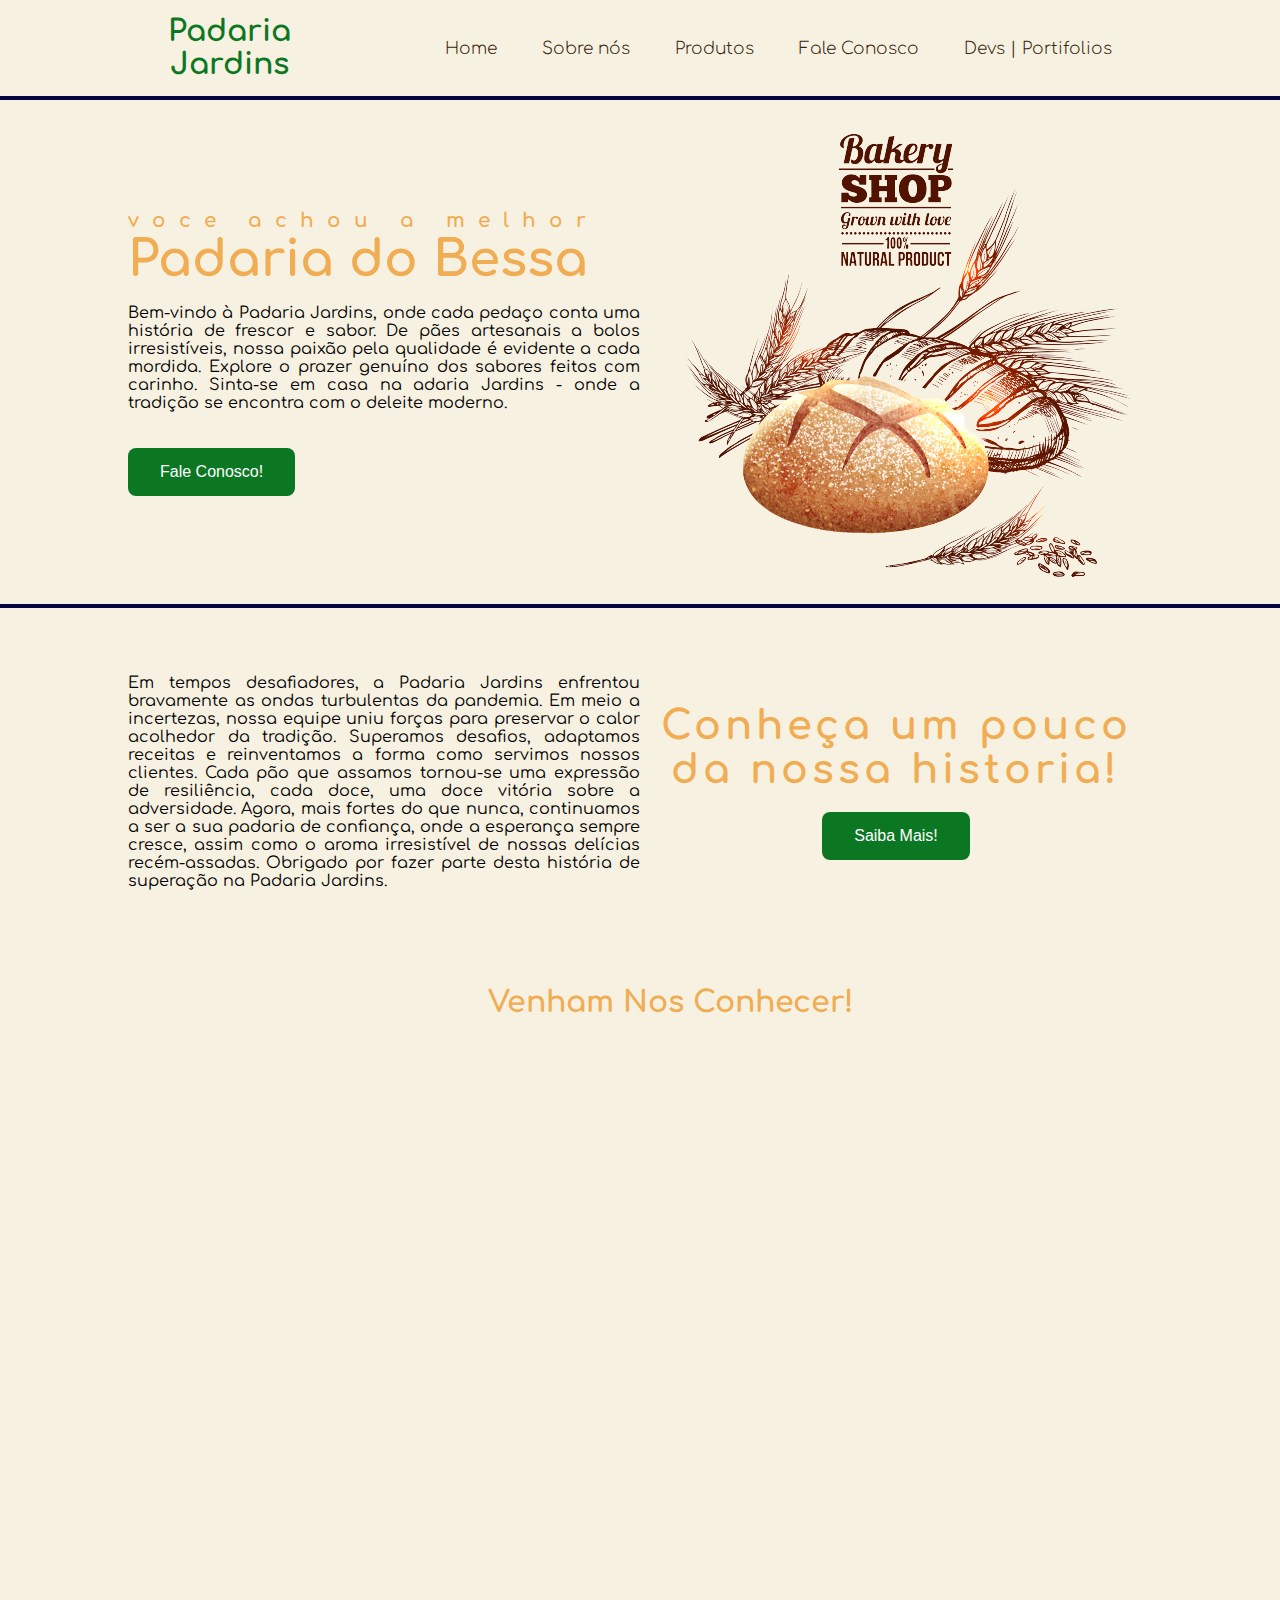
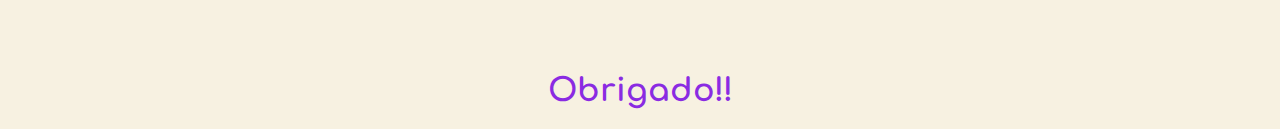
<file: index.html>
<!DOCTYPE html>
<html lang="pt-BR">

<head>
    <meta charset="UTF-8">
    <meta name="viewport" content="width=device-width, initial-scale=1.0">
    <title>Padaria Jardins | Bessa</title>
    <link rel="stylesheet" href="menu_css/styles.css">
    <link rel="stylesheet" href="menu_css/styles_nav.css">
    <link rel="stylesheet" href="menu_css/styles_header.css">
    <link rel="stylesheet" href="menu_css/styles_mapa.css">
    <link rel="stylesheet" href="menu_css/styles_historia.css">
    <link href="https://unpkg.com/aos@2.3.1/dist/aos.css" rel="stylesheet">
</head>

<body>
    <nav class="navbar">
        <div class="logo">
            <h1>Padaria Jardins</h1>
        </div>
        <div class="menu">
            <a href="index.html">Home</a>
            <a href="index_sobre.html">Sobre nós</a>
            <a href="index_produtos.html">Produtos</a>
            <a href="index_contato.html">Fale Conosco</a>
            <a href="index_portifolios.html">Devs | Portifolios</a>
        </div>
    </nav>

    <header>
        <div class="header">
            <div class="left_header">
                <h2 style="letter-spacing: 13px;">voce achou a melhor</h2>
                <h2 style="font-size: 50px;">Padaria do Bessa</h2>
                <p style="text-align: justify;">Bem-vindo à Padaria Jardins, onde cada pedaço conta uma história de frescor e sabor. De pães
                    artesanais a bolos irresistíveis, nossa paixão pela qualidade é evidente a cada mordida. Explore o
                    prazer genuíno dos sabores feitos com carinho. Sinta-se em casa na adaria Jardins - onde a tradição
                    se encontra com o deleite moderno. </p>
                <a href="index_contato.html"><button class="contact_header">Fale Conosco!</button></a>
            </div>
            <div class="rigth_header">
                <img style="max-width: 100%;" src="imgs/7334-removebg-preview.png" alt="">
            </div>
        </div>


        <div class="historia">
            <div class="text_historia">
                <p>Em tempos desafiadores, a Padaria Jardins enfrentou bravamente as ondas turbulentas da pandemia. Em meio a incertezas, nossa equipe uniu forças para preservar o calor acolhedor da tradição. Superamos desafios, adaptamos receitas e reinventamos a forma como servimos nossos clientes. Cada pão que assamos tornou-se uma expressão de resiliência, cada doce, uma doce vitória sobre a adversidade. Agora, mais fortes do que nunca, continuamos a ser a sua padaria de confiança, onde a esperança sempre cresce, assim como o aroma irresistível de nossas delícias recém-assadas. Obrigado por fazer parte desta história de superação na Padaria Jardins.</p>

            </div>
            <div class="titulo_historia">
                <h2 style="letter-spacing: 4px;">Conheça um pouco da nossa historia!</h2>
                <a href="index_sobre.html"><button class="contact_header">Saiba Mais!</button></a>
            </div>


        </div>







        <div class="mapa">
            <div class="esquerda_mapa">
                <h2 style="font-size: 30px;">Venham Nos Conhecer!</h2>
            </div>

            <div class="direita_mapa">
                <iframe src="https://www.google.com/maps/embed?pb=!1m18!1m12!1m3!1d5599.632874487747!2d-34.85271914910013!3d-7.06339743353033!2m3!1f0!2f0!3f0!3m2!1i1024!2i768!4f13.1!3m3!1m2!1s0x7acddffbda14af1%3A0xc7e975455971a06!2spadaria%20jardins!5e0!3m2!1spt-BR!2sbr!4v1700713250804!5m2!1spt-BR!2sbr" width="600" height="450" style="border:0;" allowfullscreen="" loading="lazy" referrerpolicy="no-referrer-when-downgrade"></iframe>
            </div>
        </div>




        <script>
            AOS.init();
        </script>
        <script src="https://unpkg.com/aos@2.3.1/dist/aos.js"></script>
    </header>


    <h1 style="color: blueviolet; text-align: center; margin-top: 200PX;">Obrigado!!</h1>
</body>

</html>
</file>
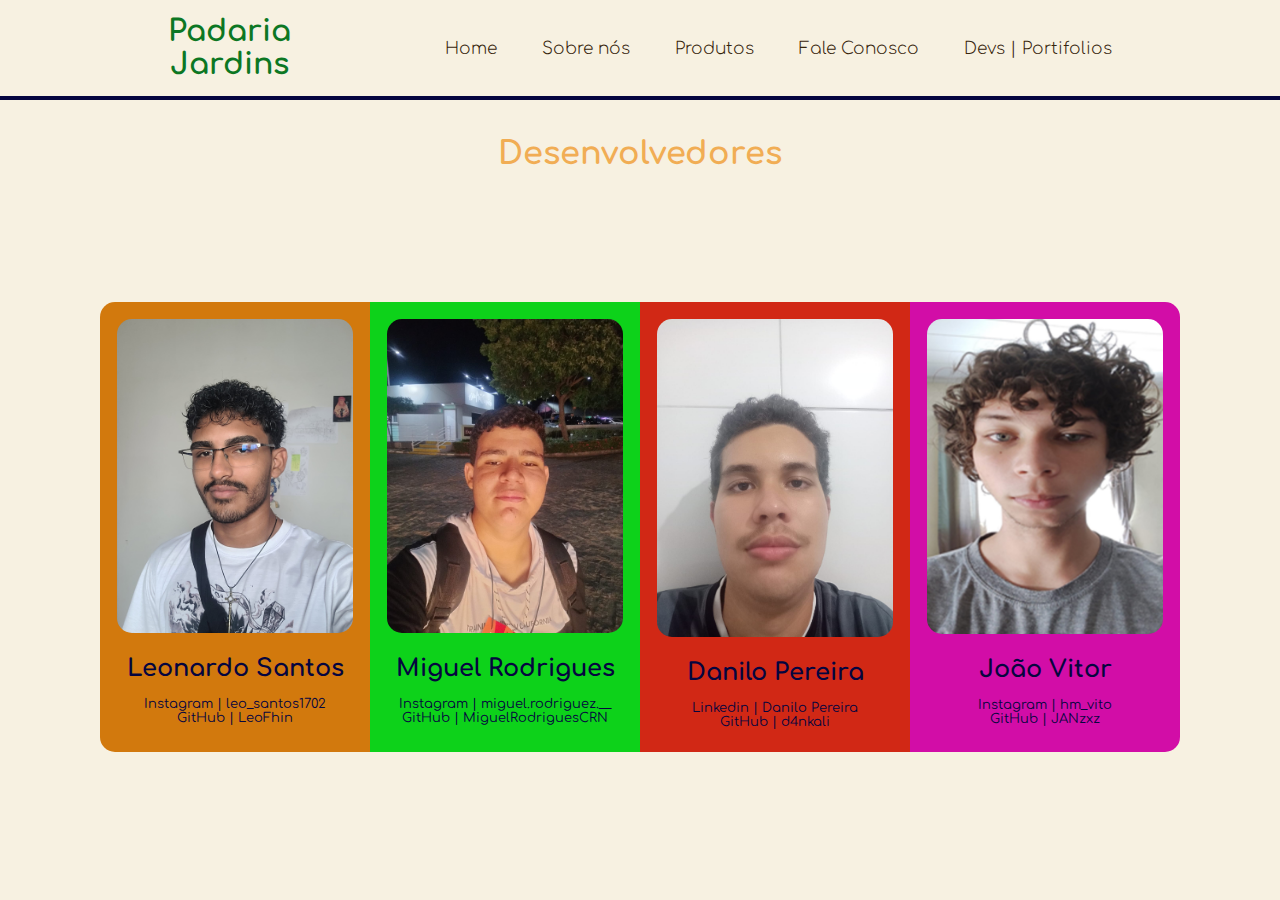
<file: index_portifolios.html>
<!DOCTYPE html>
<html lang="pt-BR">

<head>
    <meta charset="UTF-8">
    <meta name="viewport" content="width=device-width, initial-scale=1.0">
    <link rel="stylesheet" href="menu_css/styles.css">
    <link rel="stylesheet" href="menu_css/styles_nav.css">
    <link rel="stylesheet" href="menu_css/styles_cards.css">
    
    <title>Padaria Jardins | Portifolios</title>
</head>

<body>

    <nav class="navbar">
        <div class="logo">
            <h1>Padaria Jardins</h1> 
        </div>
        <div class="menu">
            <a href="index.html">Home</a>
            <a href="index_sobre.html">Sobre nós</a>
            <a href="index_produtos.html">Produtos</a>
            <a href="index_contato.html">Fale Conosco</a>
            <a href="index_portifolios.html">Devs | Portifolios</a>
        </div>

    </nav>

    <br>

    <h1 class="texto">Desenvolvedores</h1>

    <section id="conteudo">
        <div class="painel">
            <img src="imgs/cards/leornado_perfil.jpeg" alt="Foto de Leonardo">
            <div class="texto">
                <h2>Leonardo Santos</h2>
                <p><a href="https://instagram.com/leo_santos1702?igshid=OGQ5ZDc2ODk2ZA==" target="_blank">Instagram | leo_santos1702</a> <br>
                    <a href="https://github.com/LeoFhin" target="_blank">GitHub | LeoFhin</a></p>

            </div>
        </div>

        <div class="painel">
            <img src="imgs/cards/miguel_perfil.jpeg" alt="Foto de Miguel">
            <div class="texto">
                <h2>Miguel Rodrigues</h2>
                <p><a href="https://instagram.com/miguel.rodriguez.__?igshid=OGQ5ZDc2ODk2ZA==" target="_blank">Instagram | miguel.rodriguez.__ </a><br>
                    <a href="https://github.com/MiguelRodriguesCRN" target="_blank">GitHub | MiguelRodriguesCRN</a></p>
            </div>
        </div>

        <div class="painel">
            <img src="imgs/cards/danilo_perfil.jpeg" alt="Foto de Danilo">
            <div class="texto">
                <h2>Danilo Pereira</h2>
                <p><a href="https://www.linkedin.com/in/danilo-pereira-a568072a0/" target="_blank">Linkedin | Danilo Pereira </a> <br>
                    <a href="https://github.com/d4nkali" target="_blank">GitHub | d4nkali</a></p>
            </div>
            
        </div>

        <div class="painel">
            <img src="imgs/cards/joão_perfil.jpeg" alt="Foto de joão">
            <div class="texto">
                <h2>João Vitor</h2>
                <p><a href="https://instagram.com/hm_vito?utm_source=qr&igshid=MzNlNGNkZWQ4Mg==" target="_blank">Instagram | hm_vito</a> <br>
                    <a href="https://github.com/JANzxz" target="_blank">GitHub | JANzxz</a></p>
            </div>
            
        </div>
    </section>



</body>

</html>
</file>
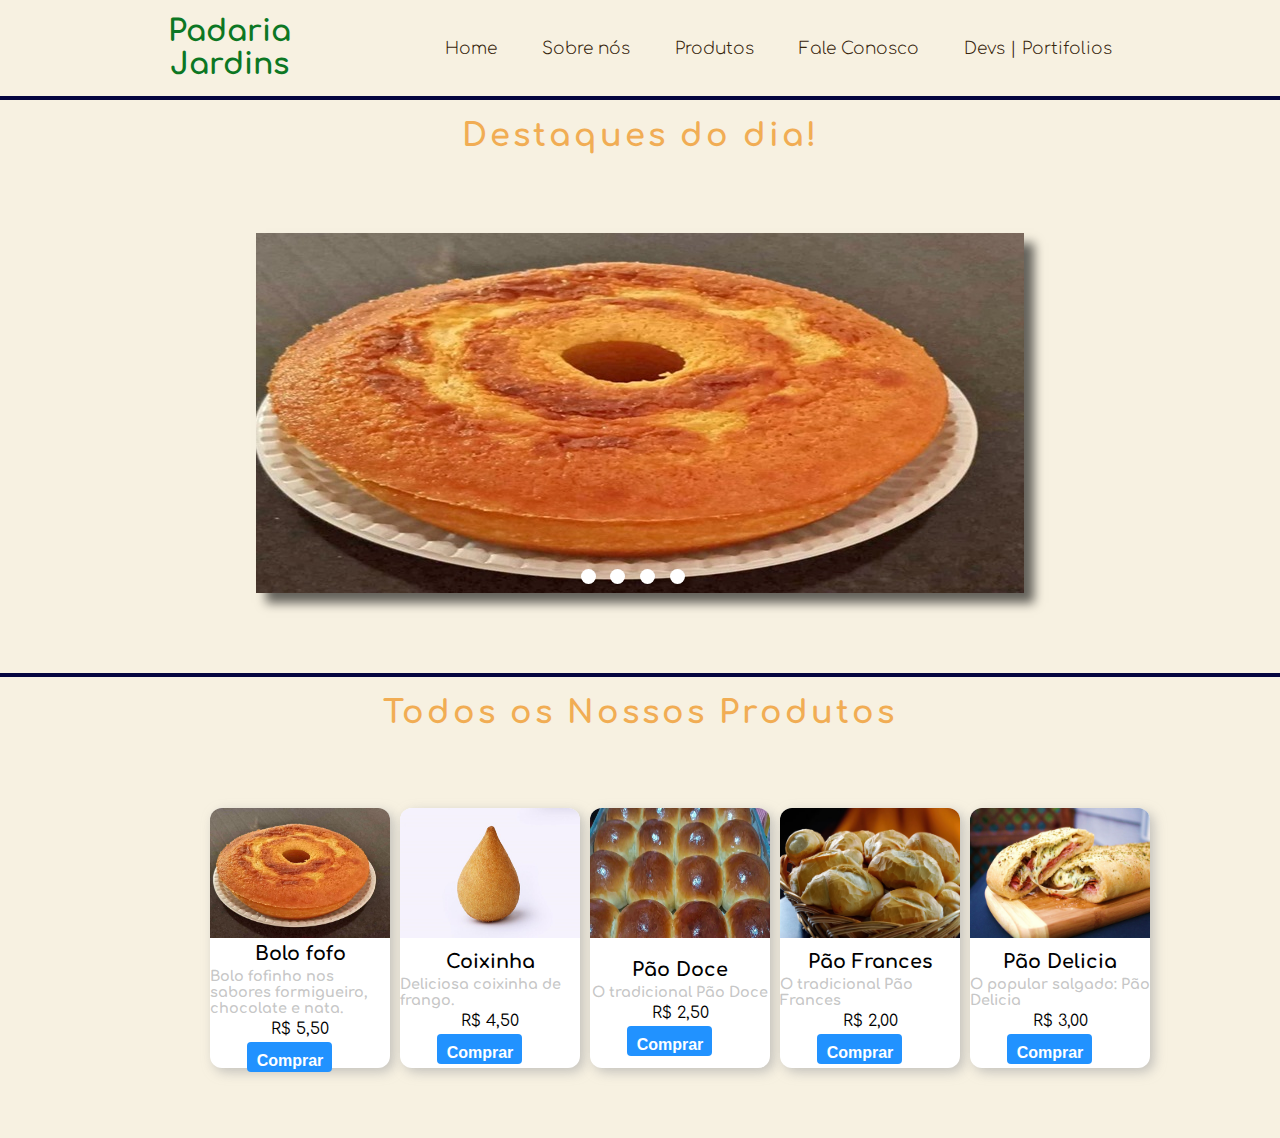
<file: index_produtos.html>
<!DOCTYPE html>
<html lang="pt-BR">


<head>

    <meta charset="UTF-8">
    <meta name="viewport" content="width=device-width, initial-scale=1.0">

    <link rel="stylesheet" href="produtos_css/styles.css">
    <link rel="stylesheet" href="produtos_css/styles_nav.css">
    <link rel="stylesheet" href="produtos_css/produtos.css">
    <link rel="stylesheet" href="produtos_css/slides.css">

    <title>Padaria Jardins | Produtos</title>

</head>


<body>

    <nav class="navbar">

        <div class="logo">

            <h1>Padaria Jardins</h1>

        </div>

        <div class="menu">

            <a href="index.html">Home</a>
            <a href="index_sobre.html">Sobre nós</a>
            <a href="index_produtos.html">Produtos</a>
            <a href="index_contato.html">Fale Conosco</a>
            <a href="index_portifolios.html">Devs | Portifolios</a>

        </div>

    </nav>
    
    <br>
    <div class="titulo">

        <h1>Destaques do dia!</h1>

    </div>

    <div class="container">

        <div class="wrapper">

            <div class="wrapper-holder">

                <div id="slider-img-1"></div>
                <div id="slider-img-2"></div>
                <div id="slider-img-3"></div>
                <div id="slider-img-4"></div>

            </div>

        </div>

        <div class="button-holder">

            <a href="slider-img-1"
            class="button"></a>
            <a href="slider-img-2"
            class="button"></a>
            <a href="slider-img-3"
            class="button"></a>
            <a href="slider-img-4"
            class="button"></a>
            
        </div>

    </div>

    <div class="separador"></div>
    <br>
    <div class="titulo_2"><h1>Todos os Nossos Produtos</h1></div>

    <br>

    <div class="card-container">

        <div class="card">

            <img src="imgs/produtos/bolo_fofo.jpg" alt="Bolo Fofo">
            <div class="card_bolo">

                <h1>Bolo fofo</h1>
                <h2> Bolo fofinho nos sabores formigueiro, chocolate e nata. </h2>
                <span>R$ 5,50</span>
                <a href="index_contato.html"><button>Comprar</button></a>
            </div>

        </div>
       
        <div class="card">

            <img src="imgs/produtos/coixinha.jpg" alt="Coixinha">
            <div class="card_coixinha">

                <h1>Coixinha</h1>
                <h2> Deliciosa coixinha de frango. </h2>
                <span>R$ 4,50</span>
                <a href="index_contato.html"><button>Comprar</button></a>

            </div>

        </div>

        <div class="card">

            <img src="imgs/produtos/pao_doce.jpg" alt="Pão Doce">
            <div class="card_pao_doce">

                <h1>Pão Doce</h1>
                <h2> O tradicional Pão Doce </h2>
                <span>R$ 2,50</span>
                <a href="index_contato.html"><button>Comprar</button></a>
            </div>

        </div>

        <div class="card">

            <img src="imgs/produtos/pao_frances.jpg" alt="Pão Frances">
            <div class="card_pao_frances">

                <h1>Pão Frances</h1>
                <h2> O tradicional Pão Frances </h2>
                <span>R$ 2,00</span>
                <a href="index_contato.html"><button>Comprar</button></a>
            </div>

        </div>

        <div class="card">

            <img src="imgs/produtos/pao_pizza.jpg" alt="Pão Pizza ou Pão Delicia">
            <div class="card_pao_pizza">

                <h1>Pão Delicia</h1>
                <h2> O popular salgado:  Pão Delicia </h2>
                <span>R$ 3,00</span>
                <a href="index_contato.html"><button>Comprar</button></a>
            </div>

        </div>

    </div>

</body>


</html>
</file>
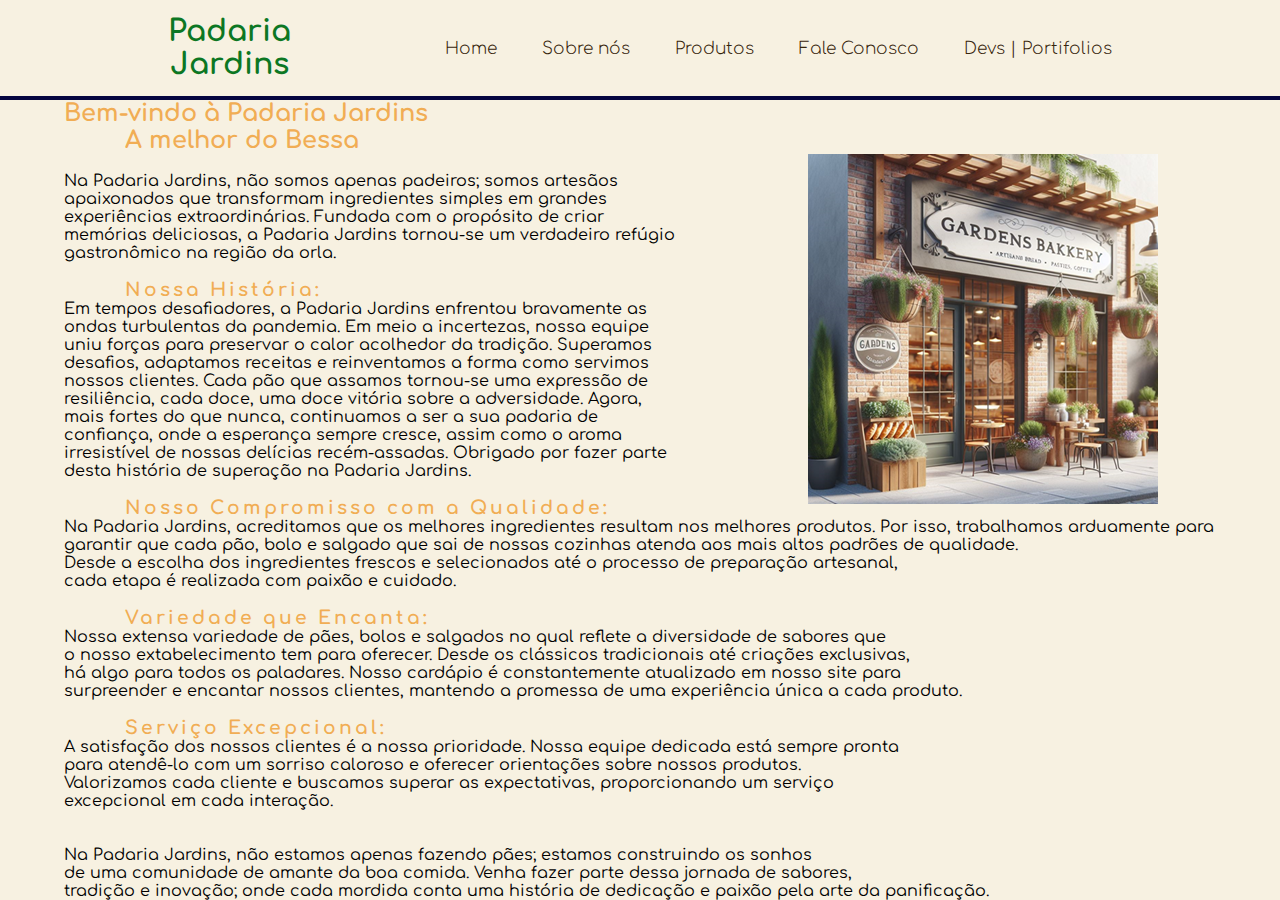
<file: index_sobre.html>
<!DOCTYPE html>
<html lang="pt-BR">


<head>

    <meta charset="UTF-8">
    <meta name="viewport" content="width=device-width, initial-scale=1.0">

    <!-- Links do CSS -->
    <link rel="stylesheet" href="sobre_css/styles.css">
    <link rel="stylesheet" href="sobre_css/styles_nav.css">
    <link rel="stylesheet" href="sobre_css/sobre.css">

    <title>Padaria Jardins | Sobre Nós</title>

</head>


<body>

    <!-- Conteudo da navbar -->
    <nav class="navbar">

        <div class="logo">

            <h1>Padaria Jardins</h1>

        </div>

        <div class="menu">

            <a href="index.html">Home</a>
            <a href="index_sobre.html">Sobre nós</a>
            <a href="index_produtos.html">Produtos</a>
            <a href="index_contato.html">Fale Conosco</a>
            <a href="index_portifolios.html">Devs | Portifolios</a>

        </div>

    </nav>

    <!-- Conteudo do Sobre-nós -->
    <div class="Sobre">

        <div class="enunciado">

            <h2>Bem-vindo à <b>Padaria Jardins</b></h2>
            <h2 id="melhor">A melhor do Bessa</h2>
            <div class="imagem_enunciado">

                <img src="imgs/padaria.png" alt="Imagem da fachada da Padaria Jardins">
    
            </div>

            <br>

            <p>Na Padaria Jardins, não somos apenas padeiros; somos artesãos apaixonados que 
                transformam ingredientes simples em grandes experiências extraordinárias. 
                Fundada com o propósito de criar memórias deliciosas, a Padaria Jardins 
                tornou-se um verdadeiro refúgio gastronômico na região da orla.
            </p>

        </div>

        <br>

        <div class="historia">

            <h3>Nossa História:</h3>

            <p>Em tempos desafiadores, a Padaria Jardins enfrentou bravamente as ondas turbulentas da pandemia. 
                Em meio a incertezas, nossa equipe uniu forças para preservar o calor acolhedor da tradição. 
                Superamos desafios, adaptamos receitas e reinventamos a forma como servimos nossos clientes. 
                Cada pão que assamos tornou-se uma expressão de resiliência, cada doce, uma doce vitória sobre a adversidade. 
                Agora, mais fortes do que nunca, continuamos a ser a sua padaria de confiança, 
                onde a esperança sempre cresce, assim como o aroma irresistível de nossas delícias recém-assadas. 
                Obrigado por fazer parte desta história de superação na Padaria Jardins.
            </p>

        </div>

        <br>

        <div class="compromisso">


            <h3>Nosso Compromisso com a Qualidade:</h3>

            <p>Na Padaria Jardins, acreditamos que os melhores ingredientes resultam nos melhores produtos. 
                Por isso, trabalhamos arduamente para garantir que cada pão, bolo e salgado que sai de nossas 
                cozinhas atenda aos mais altos padrões de qualidade. 
                <br>Desde a escolha dos ingredientes frescos e selecionados até o processo de preparação artesanal, 
                <br>cada etapa é realizada com paixão e cuidado.
            </p>

        </div>

        <br>

        <div class="variedade">

            <h3>Variedade que Encanta:</h3>

            <p>Nossa extensa variedade de pães, bolos e salgados no qual reflete a diversidade de sabores que 
                <br>o nosso extabelecimento tem para oferecer. Desde os clássicos tradicionais até criações exclusivas, 
                <br>há algo para todos os paladares. Nosso cardápio é constantemente atualizado em nosso site para 
                <br>surpreender e encantar nossos clientes, mantendo a promessa de uma experiência única a cada produto.
            </p>

        </div>

        <br>

        <div class="serviço">

            <h3>Serviço Excepcional:</h3>

            <p>A satisfação dos nossos clientes é a nossa prioridade. Nossa equipe dedicada está sempre pronta 
                <br>para atendê-lo com um sorriso caloroso e oferecer orientações sobre nossos produtos. 
                <br>Valorizamos cada cliente e buscamos superar as expectativas, proporcionando um serviço 
                <br>excepcional em cada interação.
            </p>

        </div>

        <br>
        <br>

        <div class="encerramento">

            <p>Na Padaria Jardins, não estamos apenas fazendo pães; estamos construindo os sonhos 
                <br>de uma comunidade de amante da boa comida. Venha fazer parte dessa jornada de sabores, 
                <br>tradição e inovação; onde cada mordida conta uma história de dedicação e paixão pela arte da panificação.
            </p>
                
        </div>

    </div>

</body>


</html>
</file>
<file: menu_css/styles.css>
@import url('https://fonts.googleapis.com/css2?family=Comfortaa&family=Playfair+Display:ital,wght@1,500&display=swap');
*{
    box-sizing:border-box;
}

body{
    margin:0;
    font-family: 'Comfortaa', cursive;
    background-color: rgb(247, 241, 225);
}
</file>
<file: menu_css/styles_nav.css>
@import url('https://fonts.googleapis.com/css2?family=Comfortaa&family=Playfair+Display:ital,wght@1,500&display=swap');

.navbar {
    height: 100px;
    display: flex;
    justify-content: center;
    align-items: center;
    border-bottom: 4px solid rgb(5, 5, 63);
}

.logo {
    flex: 20%;
    text-align: center;
    margin-left: 10%;
}

.logo h1 {
    color: rgb(12, 119, 35);
    font-size: 30px;
}

.menu {
    flex: 80%;
    text-align: right;
    padding: 20px;
    margin-right: 10%;

}

.menu a {
    color: rgb(54, 36, 11);
    text-decoration: none;
    font-size: 20px;
    padding: 20px;
    font-weight: 100;
    font-size: 17px;
}

.menu a:hover {
    color: rgb(24, 160, 20);
    border-top: 4px solid rgb(10, 8, 90);
    transform: scale(1.05);
    transition: transform .0.4s;

}
</file>
<file: menu_css/styles_header.css>
.header{
    display: flex;
    flex-flow: row wrap;
    justify-content: center;
    align-items: center;
    border-bottom: 4px solid rgb(5, 5, 63);
}

.left_header{
    flex: 40%;
    margin-left: 10%;
    /* border: 2px solid black; */
}

.left_header h2{
    font-weight: 900;
    font-size: 20px;
    color: rgb(241, 173, 84);
    padding: 0%;
    margin: 0%;
}

.rigth_header{
    margin-right: 10%;
    flex: 40%;
    /* border: 2px solid orchid; */
    text-align: center;
}

.contact_header {

    margin-top: 20px;
    background-color: rgb(12, 119, 35);
    border: none;
    color: #fff;
    padding: 15px 32px;
    text-align: center;
    text-decoration: none;
    display: inline-block;
    font-size: 16px;
    cursor: pointer;
    border-radius: 8px;
    transition: background-color 1s ease;


}

.contact_header:hover{

    transform: scale(1.10);
    transition: transform .2s;


}
</file>
<file: menu_css/styles_mapa.css>
.mapa{


    justify-content: center;
    align-items: center;
    margin-left: 400px;
    margin-top: 80px;
}



.esquerda_mapa{
    flex: 40%;
    margin-left: 10%;
    /* border: 2px solid black; */
}

.esquerda_mapa h2{
    font-weight: 900;
    font-size: 20px;
    color: rgb(241, 173, 84);
    padding: 0%;
    margin: 0%;
}
</file>
<file: menu_css/styles_historia.css>
.historia{
    display: flex;
    flex-flow: row wrap;
    justify-content: center;
    align-items: center;
    margin-top: 50px;
}

.text_historia{
    flex: 40%;
    margin-left: 10%;
    /* border: 2px solid black; */
    text-align: justify;
}

.titulo_historia h2{
    font-weight: 900;
    font-size: 40px;
    color: rgb(241, 173, 84);
    padding: 0%;
    margin: 0%;
}

.titulo_historia {
    margin-right: 10%;
    flex: 40%;
    /* border: 2px solid orchid; */
    text-align: center;
    padding: 20px;
}
</file>
<file: menu_css/styles_cards.css>
@import url('https://fonts.googleapis.com/css2?family=Comfortaa&family=Playfair+Display:ital,wght@1,500&display=swap');

*{
    margin: 0;
    padding: 0;
    box-sizing: border-box;
}


/* css geral*/
#conteudo{
    width: 100%;
    height: 75vh;
    display: flex;
    justify-content: center;
    align-items: center;
}

/* css dos paineis*/
.painel{
    width: 270px;
    height: 450px;
    flex-flow: column wrap;
    justify-content: space-around;
    align-items: center;
    padding: 17px;
}

.painel:nth-of-type(1){
    background-color:rgb(210, 121, 13) ;
    border-bottom-left-radius: 15px;
    border-top-left-radius: 15px;
}

.painel:nth-of-type(2){
    background-color:rgb(13, 210, 26) ;
}

.painel:nth-of-type(3){
    background-color:rgb(209, 40, 21) ;
}

.painel:nth-of-type(4){
    background-color:rgb(210, 13, 167) ;
    border-top-right-radius: 15px;
    border-bottom-right-radius: 15px;
}

/* css da imagem*/
.painel img{
    width: 100%;
    border-radius: 15px;
}


/* css dos textos*/
.texto{
    text-align: center;
    padding: 18px 5px;
    color:rgb(241, 173, 84)
}

.texto h2{
    color: rgb(5, 5, 63)
}

.texto p{
    font-size: 13px;
    padding-top: 15px;
    color: rgb(5, 5, 63);
}

.texto a{
    color: inherit;
    text-decoration: none;
    color: rgb(5, 5, 63);  
}
</file>
<file: produtos_css/styles.css>
@import url('https://fonts.googleapis.com/css2?family=Comfortaa&family=Playfair+Display:ital,wght@1,500&display=swap');
*{
    box-sizing:border-box;
    margin: 0%;
    padding: 0%;
}

body{
    margin:0;
    font-family: 'Comfortaa', cursive;
    background-color: rgb(247, 241, 225);
    height: 100vh;
    gap: 16px;
    justify-content: center;
    align-items: center;

}
</file>
<file: produtos_css/styles_nav.css>
@import url('https://fonts.googleapis.com/css2?family=Comfortaa&family=Playfair+Display:ital,wght@1,500&display=swap');

.navbar {
    height: 100px;
    display: flex;
    justify-content: center;
    align-items: center;
    border-bottom: 4px solid rgb(5, 5, 63);
}

.logo {
    flex: 20%;
    text-align: center;
    margin-left: 10%;
}

.logo h1 {
    color: rgb(12, 119, 35);
    font-size: 30px;
}

.menu {
    flex: 80%;
    text-align: right;
    padding: 20px;
    margin-right: 10%;

}

.menu a {
    color: rgb(54, 36, 11);
    text-decoration: none;
    font-size: 20px;
    padding: 20px;
    font-weight: 100;
    font-size: 17px;
}

.menu a:hover {
    color: rgb(24, 160, 20);
    border-top: 4px solid rgb(10, 8, 90);
    transform: scale(1.05);
    transition: transform .0.4s;

}
</file>
<file: produtos_css/produtos.css>
*{

    margin: 0;
    padding: 0;

}

.separador {

    border-bottom: 4px solid rgb(5, 5, 63);

}

.titulo_2 {

    text-align: center;
    color: rgb(241, 173, 84);
    letter-spacing: 3px;

}

.card-container {

    display: flex;
    flex-wrap: wrap;
    justify-content: flex-start;
    padding: 60px;
    margin-left: 150px;

}

.card{

    background-color: #fff;
    width: 180px;
    height: 260px;
    border-radius: 12px;
    box-shadow: 4px 4px 12px #aaaa;
    margin: 0 10px 10px 0;

}

.card img{

    width: 100%;
    height: 130px;
    border-top-left-radius: 12px;
    border-top-right-radius: 12px;

}

.card div{

    display: flex;
    flex-direction: column;
    justify-content: center;
    align-items: center;
    gap: 4px;
    height: 50%;

}

.card h1 {

    font-size: 1.2rem;

}

.card h2{

    font-size: .9rem;
    color: #aaaa;

}

.card button{

    background-color: #2192ff;
    height: 30px;
    border: none;
    padding: 10px;
    width: 80%;
    color: #fff;
    font-size: 1rem;
    font-weight: bold;
    border-radius: 4px;
    margin-right: 20px;

}

.card button:hover{

    background-color: #137de8;
    cursor: pointer;

}
</file>
<file: produtos_css/slides.css>
*{
    margin: 0;
    padding: 0;
}

.titulo {
    text-align: center;
    color: rgb(241, 173, 84);
    letter-spacing: 3px;
}

.container{
    position: relative;
}

.container .wrapper{
    width: 60vw;
    height: 40vh;
    box-shadow: 10px 10px 10px rgba(0, 0, 0, 0.6);
    margin: 5rem auto;
    overflow: hidden;
}

.container .wrapper-holder{
    display: grid;
    grid-template-columns: repeat(4, 100%);
    height: 100%;
    width: 100%;
    animation: slider 30s, ease-in-out infinite alternate;
}

.container #slider-img-1{
    background-image: url(/imgs/produtos/bolo_fofo.jpg);
    background-position: center;
    background-repeat: no-repeat;
    
}
.container #slider-img-2{
    background-image: url(/imgs/produtos/coixinha.jpg);
    background-position: center;
    background-repeat: no-repeat;
}
.container #slider-img-3{
    background-image: url(/imgs/produtos/pao_pizza.jpg);
    background-position: center;
    background-repeat: no-repeat;
}
.container #slider-img-4{
    background-image: url(/imgs/produtos/pao_doce.jpg);
    background-position: center;
    background-repeat: no-repeat;
}

.container .button-holder .button{
    background-color: white;
    width: 15px;
    height: 15px;
    border-radius: 15px;
    display: inline-block;
    margin: .3rem;
}

.container .button-holder{
    position: absolute;
    left: 45%;
    bottom: 0%;
}

.button:hover{
    box-shadow: 0px, 0px, 7px, 4px, rgba( 0, 255, 255, 0.6);
}

@keyframes slider{
10%{transform: translateX(-100%);}
20%{transform: translateX(-100%);}
30%{transform: translateX(-200%);}
40%{transform: translateX(-200%);}
50%{transform: translateX(-200%);}
60%{transform: translateX(-300%);}
70%{transform: translateX(-300%);}
80%{transform: translateX(-300%);}
90%{transform: translateX(0%);}
100%{transform: translateX(0%);}
}
</file>
<file: sobre_css/styles.css>
@import url('https://fonts.googleapis.com/css2?family=Comfortaa&family=Playfair+Display:ital,wght@1,500&display=swap');
*{
    box-sizing:border-box;
}

body{
    margin:0;
    font-family: 'Comfortaa', cursive;
    background-color: rgb(247, 241, 225);
}
</file>
<file: sobre_css/styles_nav.css>
@import url('https://fonts.googleapis.com/css2?family=Comfortaa&family=Playfair+Display:ital,wght@1,500&display=swap');

.navbar{
    height: 100px;
    display: flex;
    justify-content: center;
    align-items: center;
    border-bottom: 4px solid rgb(5, 5, 63);
}

.logo{
    flex: 20%;
    text-align: center;
    margin-left: 10%;
}

.logo h1{
    color: rgb(12, 119, 35);
    font-size: 30px;
}

.menu{
    flex: 80%;
    text-align: right;
    padding: 20px;
    margin-right: 10%;

}

.menu a{
    color: rgb(54, 36, 11);
    text-decoration: none;
    font-size: 20px;
    padding: 20px;
    font-weight: 100;
    font-size: 17px;
}

.menu a:hover{
    color: rgb(24, 160, 20);
    border-top: 4px solid rgb(10, 8, 90);

}
</file>
<file: sobre_css/sobre.css>
*{
    
    margin: 0;
    padding: 0;
    
}

.Sobre {

    justify-content: center;
    align-items: center;
    margin-left: 5%;

}

.Sobre h3 {

    color: rgb(241, 173, 84);
    margin-left: 5%;
    letter-spacing: 3px;

}

.enunciado h2 {
   
    color: rgb(241, 173, 84);

}

.imagem_enunciado {

    margin-left: 10%;
    margin-right: 10%;
    flex: 40%;
    text-align: right;
    align-items: right;
    float: right;

}

#melhor {

margin-left: 5%;

}
</file>
